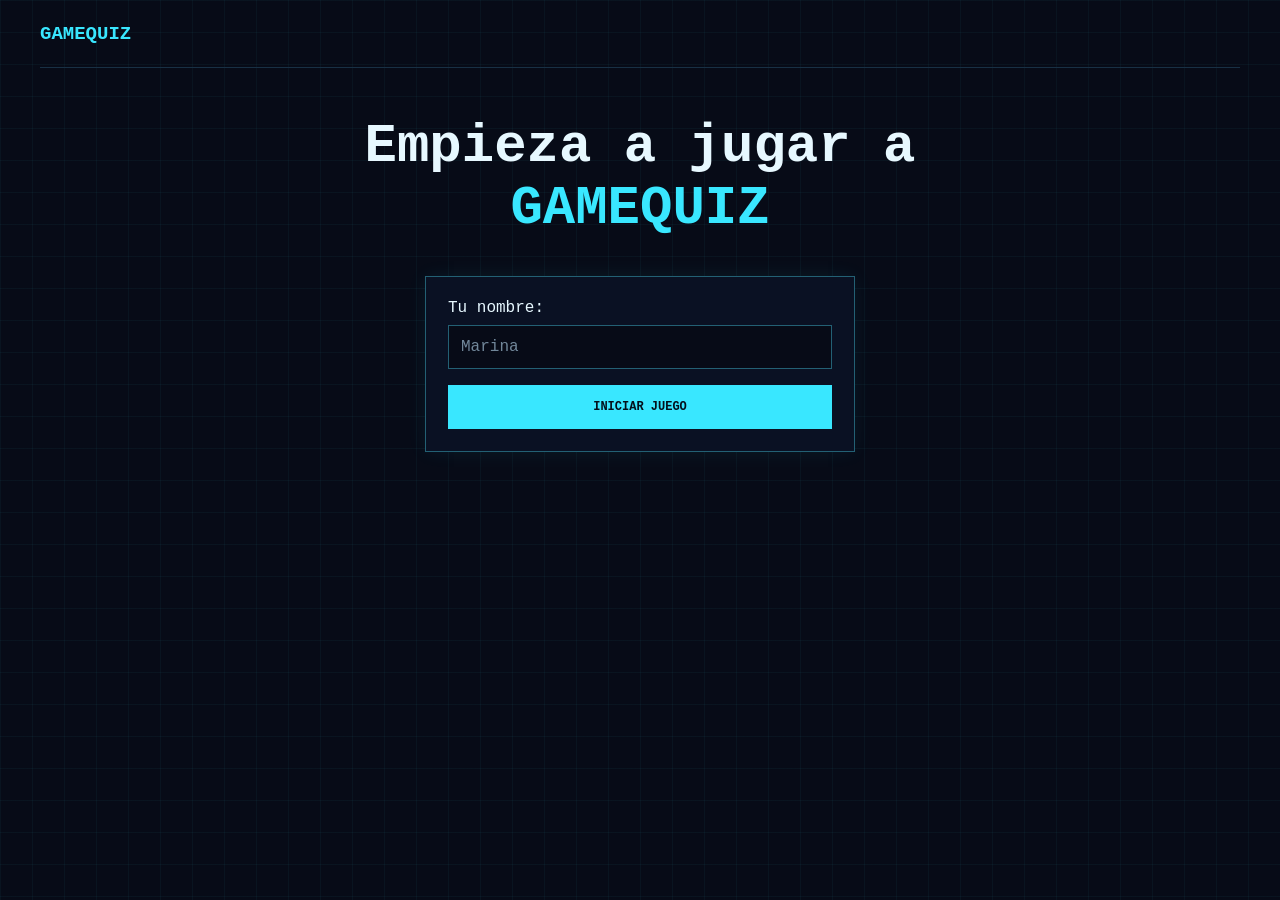
<file: index.html>
<!DOCTYPE html>
<html lang="es">

<head>
    <meta charset="UTF-8">
    <meta name="viewport" content="width=device-width, initial-scale=1.0">
    <meta name="theme-color" content="#090619">
    <title>GAMEQUIZ | Concurso de preguntas</title>
    <link rel="stylesheet" href="css/estilos.css">
</head>

<body>
    <header class="barra-superior">
        <a class="marca" href="index.html" aria-label="GAMEQUIZ, inicio">
            <span class="marca-acento">GAMEQUIZ</span>
        </a>
    </header>

    <main class="inicio">
        <h1>Empieza a jugar a <span>GAMEQUIZ</span></h1>

        <form id="formInicio" class="tarjeta-acceso">
            <label for="nickname">Tu nombre: </label>
            <input type="text" id="nickname" placeholder="Marina" autocomplete="nickname" required>
            <button class="boton-principal" type="submit">Iniciar juego</button>
        </form>
    </main>

    <script src="js/inicio.js"></script>
</body>

</html>
</file>
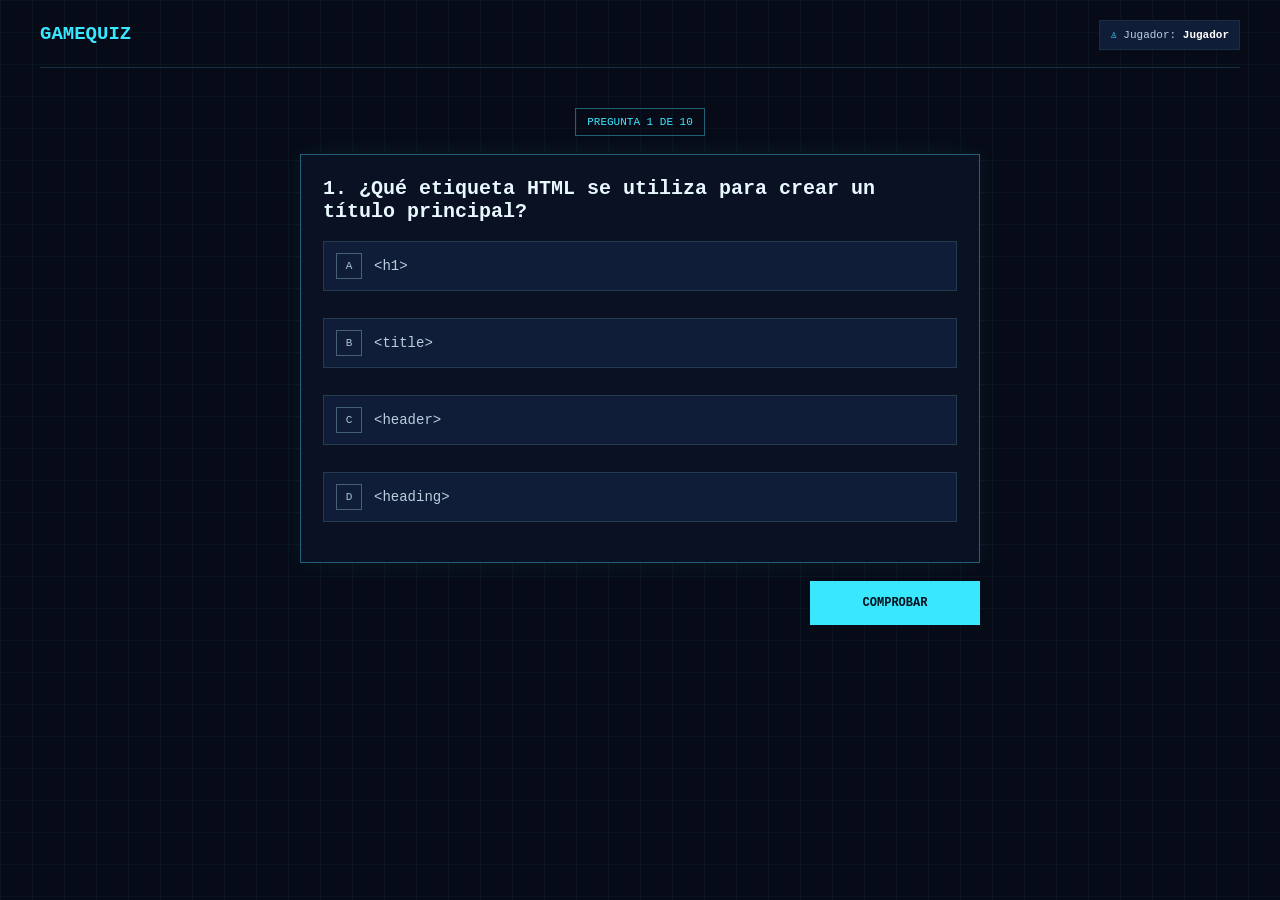
<file: juego.html>
<!DOCTYPE html>
<html lang="es">

<head>
    <meta charset="UTF-8">
    <meta name="viewport" content="width=device-width, initial-scale=1.0">
    <meta name="theme-color" content="#090619">
    <title>GAMEQUIZ | Concurso</title>
    <link rel="stylesheet" href="css/estilos.css">
</head>

<body>
    <header class="barra-superior">
        <a class="marca" href="index.html" aria-label="GAMEQUIZ, inicio">
            <span class="marca-acento">GAMEQUIZ</span>
        </a>
        <div class="detalles-juego">
            <span class="insignia"><span aria-hidden="true">♙</span> Jugador: <strong id="jugador"></strong></span>
        </div>
    </header>

    <main class="juego" aria-labelledby="titulo-juego">
        <h1 id="titulo-juego" class="solo-lectores">Concurso GAMEQUIZ</h1>
        <div id="mensaje" class="progreso" aria-live="polite"></div>

        <section id="preguntas"></section>

        <button id="comprobar" class="boton-principal">
            Comprobar
        </button>

    </main>


    <script src="js/juego.js"></script>

</body>

</html>
</file>
<file: css/estilos.css>
:root {
    font-family: Consolas, "Courier New", monospace;
    color: #e7f8ff;
    --panel: #0a1123;
    --cian: #39e7ff;
    --verde: #5bff9e;
    --suave: #8ba4bc;
}

* { box-sizing: border-box; }

body {
    min-width: 320px;
    min-height: 100vh;
    margin: 0;
    background-color: #070b17;
    background-image:
        linear-gradient(rgba(57, 231, 255, .04) 1px, transparent 1px),
        linear-gradient(90deg, rgba(57, 231, 255, .04) 1px, transparent 1px);
    background-size: 32px 32px;
}

.barra-superior {
    width: min(100% - 36px, 1200px);
    min-height: 68px;
    margin: auto;
    display: flex;
    align-items: center;
    justify-content: space-between;
    gap: 16px;
    border-bottom: 1px solid #183044;
}

.marca {
    color: #effcff;
    font-size: 19px;
    font-weight: bold;
    text-decoration: none;
}

.marca-acento,
.inicio h1 span { color: var(--cian); }

.inicio {
    width: min(100% - 32px, 680px);
    margin: 48px auto;
    text-align: center;
}

.etiqueta-superior {
    display: inline-block;
    margin: 0 0 24px;
    padding: 7px 11px;
    border: 1px solid var(--cian);
    color: var(--cian);
    font-size: 11px;
}

.inicio h1 {
    margin: 0 0 36px;
    font-size: clamp(32px, 6vw, 54px);
    line-height: 1.15;
}

.tarjeta-acceso,
.pregunta,
.mensaje-final {
    border: 1px solid #236074;
    background: var(--panel);
    box-shadow: 0 0 18px rgba(57, 231, 255, .07);
}

.tarjeta-acceso {
    width: min(100%, 430px);
    margin: auto;
    padding: 22px;
    text-align: left;
}

.tarjeta-acceso label { display: block; margin-bottom: 8px; }

.tarjeta-acceso input {
    width: 100%;
    min-height: 44px;
    margin-bottom: 16px;
    padding: 0 12px;
    border: 1px solid #236074;
    background: #070b17;
    color: #fff;
    font: inherit;
}

.tarjeta-acceso input::placeholder { color: #71879a; }

button {
    min-height: 44px;
    padding: 0 20px;
    border: 1px solid var(--cian);
    background: var(--cian);
    color: #04101b;
    font: inherit;
    font-size: 12px;
    font-weight: bold;
    text-transform: uppercase;
    cursor: pointer;
}

.tarjeta-acceso button,
.mensaje-final button { width: 100%; }

button:disabled { background: #354354; color: #9badbb; cursor: not-allowed; }

button:focus-visible,
a:focus-visible,
input:focus-visible,
.pregunta label:has(input:focus-visible) {
    outline: 2px solid white;
    outline-offset: 2px;
}

.insignia {
    padding: 8px 10px;
    border: 1px solid #183044;
    background: #101d38;
    color: #b9cfdd;
    font-size: 11px;
    white-space: nowrap;
}

.insignia span { color: var(--cian); }
.insignia strong { color: white; }

.juego { width: min(100% - 32px, 680px); margin: 40px auto; }

.progreso {
    width: fit-content;
    margin: 0 auto 18px;
    padding: 7px 11px;
    border: 1px solid #236074;
    color: var(--cian);
    font-size: 11px;
    text-transform: uppercase;
}

.pregunta { padding: 22px; }
.pregunta h2 { margin: 0 0 18px; font-size: clamp(16px, 3vw, 20px); }

.pregunta label {
    position: relative;
    display: flex;
    align-items: center;
    gap: 12px;
    min-height: 50px;
    margin-top: 9px;
    padding: 8px 12px;
    border: 1px solid #253c50;
    background: #101d38;
    color: #b9cfdd;
    cursor: pointer;
}

.pregunta label:hover,
.pregunta label:has(input:checked) { border-color: var(--cian); }

.pregunta label input {
    position: absolute;
    width: 1px;
    height: 1px;
    opacity: 0;
}

.letra-opcion {
    width: 26px;
    height: 26px;
    flex: 0 0 26px;
    display: grid;
    place-items: center;
    border: 1px solid #476174;
    color: #a8c5d6;
    font-size: 11px;
}

.texto-opcion { overflow-wrap: anywhere; font-size: 14px; }

.pregunta label:has(input:checked) .letra-opcion {
    border-color: var(--cian);
    background: var(--cian);
    color: #04101b;
}

.pregunta label.correcta,
.pregunta label.correcta:has(input:checked) {
    border-color: var(--verde);
    background: rgba(22, 113, 76, .55);
    color: #c2ffda;
}

.pregunta label.correcta .letra-opcion {
    border-color: var(--verde);
    background: var(--verde);
    color: #062215;
}

#comprobar { display: block; min-width: 170px; margin: 18px 0 0 auto; }

.mensaje-final {
    width: min(100%, 430px);
    margin: 45px auto 0;
    padding: 24px;
    text-align: center;
}

.resultado-etiqueta { color: var(--suave); font-size: 11px; }
.mensaje-final h2 { margin: 0; color: var(--cian); font-size: clamp(24px, 6vw, 34px); }
.mensaje-final h2 span { font-size: 16px; }
.resultado-porcentaje { color: #f5ed55; }
.mensaje-final button { margin-top: 14px; }

.solo-lectores {
    position: absolute;
    width: 1px;
    height: 1px;
    overflow: hidden;
    clip: rect(0, 0, 0, 0);
    white-space: nowrap;
}

@media (max-width: 560px) {
    .barra-superior { width: calc(100% - 24px); }
    .marca { font-size: 16px; }
    .insignia { padding: 7px; font-size: 10px; }
    .tarjeta-acceso, .pregunta { padding: 18px 14px; }
}
</file>
